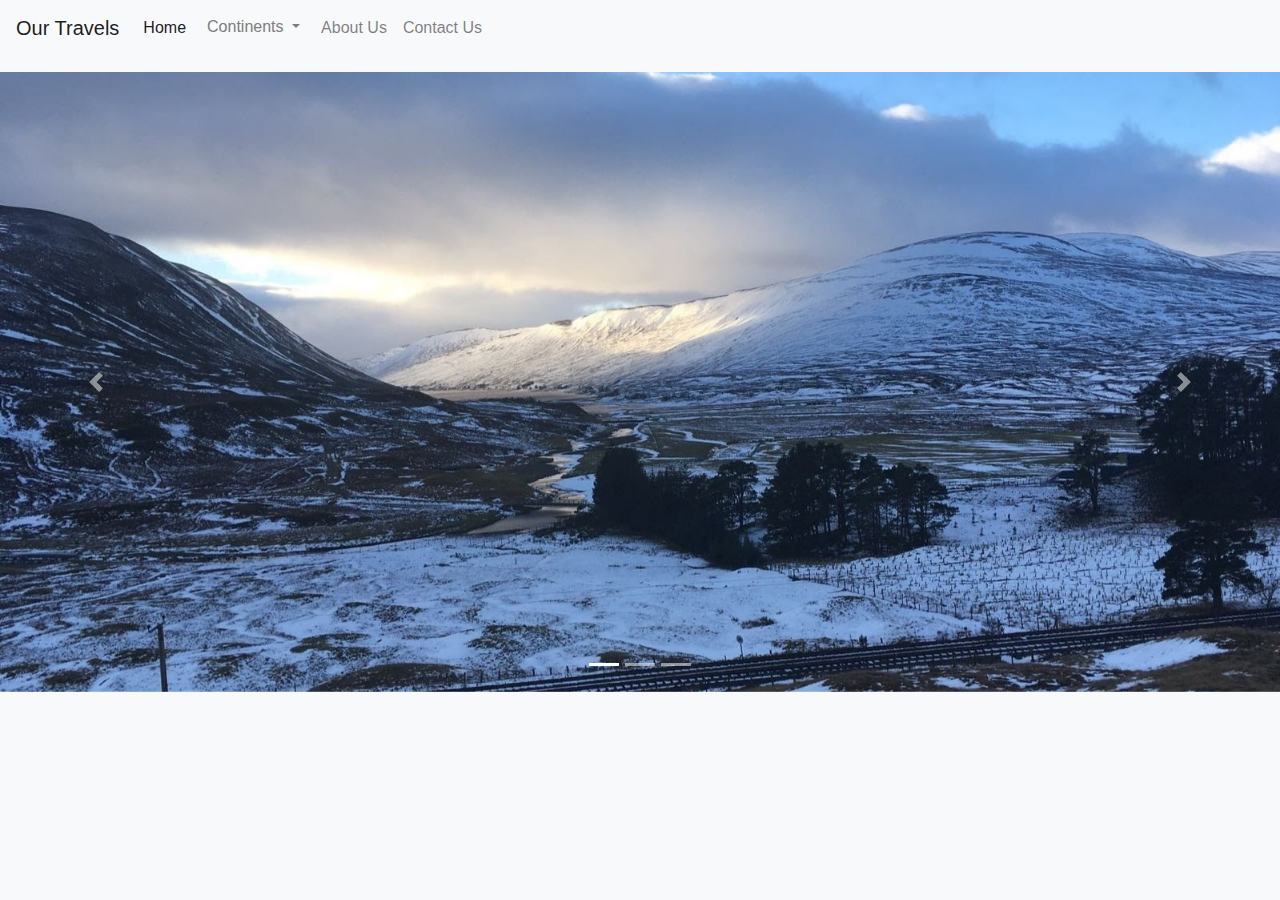
<file: index.html>
<!DOCTYPE html>
<html>

<br><br><br>

<head>
  <title>Our Travels</title>
  <link href="css/bootstrap.css" rel="stylesheet">
  <!-- DONT ADD CSS IN CSS BOOTSTRAP  first set of styling applied ^ as at top. ordder is important-->
  <link href="css/style.css" rel="stylesheet">
  <link href="js/bootstrap.js" rel="stylesheet">

  <link href="myjavascript.js">
  <!-- viewport makes it more mobile friendly -->

  <meta name="viewport" content="width=device-width, initial-scale=1.0">
</head>

<body>


  <nav class="navbar navbar-expand-lg navbar-light bg-light fixed-top">
    <a class="navbar-brand" href="#">Our Travels</a>
    <button class="navbar-toggler" type="button" data-toggle="collapse" data-target="#navbarSupportedContent" aria-controls="navbarSupportedContent" aria-expanded="false" aria-label="Toggle navigation">
    <span class="navbar-toggler-icon"></span>
  </button>

    <div class="collapse navbar-collapse" id="navbarSupportedContent">
      <ul class="navbar-nav mr-auto">
        <li class="nav-item active">
          <a class="nav-link" href="index.html">Home <span class="sr-only">(current)</span></a>
        </li>
        <div class="dropdown">
  <button class="btn btn-secondary dropdown-toggle" type="button" id="dropdownMenuButton" data-toggle="dropdown" aria-haspopup="true" aria-expanded="false">
    Continents
  </button>
  <div class="dropdown-menu" aria-labelledby="dropdownMenuButton">
    <a class="dropdown-item" href="morroco.html">Africa</a>
    <a class="dropdown-item" href="dubai.html">Asia</a>
    <!-- <div class="dropdown-divider"></div> -->
    <a class="dropdown-item" href="london.html">Europe</a>
    <a class="dropdown-item" href="nyc.html">North America</a>
    <a class="dropdown-item" href="#">South America</a>
    <a class="dropdown-item" href="#">Oceania</a>
    <a class="dropdown-item" href="#">Antarctica</a>
  </div>
</div>










            <!-- <li class="nav-item">
              <a class="nav-link" href="#">Continents</Continentsa>
            </li> -->
            <li class="nav-item">
              <a class="nav-link" href="about_us.html">About Us</a>
            </li>
            <li class="nav-item">
              <a class="nav-link" href="contact.html">Contact Us</a>
            </li>


          </div>
        </li>
      </ul>
      <form class="form-inline my-2 my-lg-0">
        <!-- <input class="form-control mr-sm-2" type="search" placeholder="Search" aria-label="Search"> -->
        <!-- <button class="btn btn-outline-success my-2 my-sm-0" type="submit">Search</button> -->
      </form>
    </div>
  </nav>
<!-- <div class="container"> -->
  <div id="carouselExampleControls" class="carousel slide" data-ride="carousel">
    <ol class="carousel-indicators">
        <li data-target="#carouselExampleIndicators" data-slide-to="0" class="active"></li>
        <li data-target="#carouselExampleIndicators" data-slide-to="1"></li>
        <li data-target="#carouselExampleIndicators" data-slide-to="2"></li>
      </ol>

    <div class="carousel-inner">
      <div class="carousel-item active">
        <img class="img-fluid" class="d-block w-100" src="images/landscapes (5).jpg" alt="First slide">
      </div>
      <div class="carousel-item">
        <img class="img-fluid" class="d-block w-100" src="images/landscapes (4).jpg" alt="Second slide">
      </div>
      <div class="carousel-item">
        <img class="d-block w-100" src="images/landscapes (3).jpg" alt="Third slide">
      </div>
      <!-- <div class="carousel-item">
        <img class="d-block w-100" src="images/landscape.jpg" alt="Third slide">
      </div> -->
      <div class="carousel-item">
        <img class="d-block w-100" src="images/landscapes (6).jpg" alt="Third slide">
      </div>
      <div class="carousel-item">
        <img class="d-block w-100" src="images/landscapes (7).jpg" alt="Third slide">
      </div>
      <!-- <div class="carousel-item">
        <img class="d-block w-100" src="images/landscapes (8).jpg" alt="Third slide">
      </div> -->
      <div class="carousel-item">
        <img class="d-block w-100" src="images/landscapes (9).jpg" alt="Third slide">
      </div>
      <div class="carousel-item">
        <img class="d-block w-100" src="images/landscapes1.jpg" alt="Third slide">
      </div>
      <div class="carousel-item">
        <img class="d-block w-100" src="images/landscapes (10).jpg" alt="Third slide">
      </div>
      <div class="carousel-item">
        <img class="d-block w-100" src="images2/land3.jpg" alt="Third slide">
      </div>

      <div class="carousel-item">
        <img class="d-block w-100" src="images2/land1.jpg" alt="Third slide">
      </div>
      <div class="carousel-item">
        <img class="d-block w-100" src="images2/land2.jpg" alt="Third slide">
      </div>

      <div class="carousel-item">
        <img class="d-block w-100" src="images2/pic (146).jpg" alt="Third slide">
      </div>

      <div class="carousel-item">
        <img class="d-block w-100" src="images2/pic (128).jpg" alt="Third slide">
      </div>

      <div class="carousel-item">
        <img class="d-block w-100" src="images2/pic (134).jpg" alt="Third slide">
      </div>

    </div>

      <a class="carousel-control-next" href="#carouselExampleControls" role="button" data-slide="next">
    <span class="carousel-control-next-icon" aria-hidden="true"></span>
    <span class="sr-only">Next</span>
  </a>
      <a class="carousel-control-prev" href="#carouselExampleControls" role="button" data-slide="prev">
    <span class="carousel-control-prev-icon" aria-hidden="true"></span>
    <span class="sr-only">Previous</span>
  </a>
</div>
  <!-- </div> -->
</div>
<script src="https://ajax.googleapis.com/ajax/libs/jquery/1.12.4/jquery.min.js"></script>
  <script src="js/bootstrap.min.js"></script>
</body>










</html>
</file>
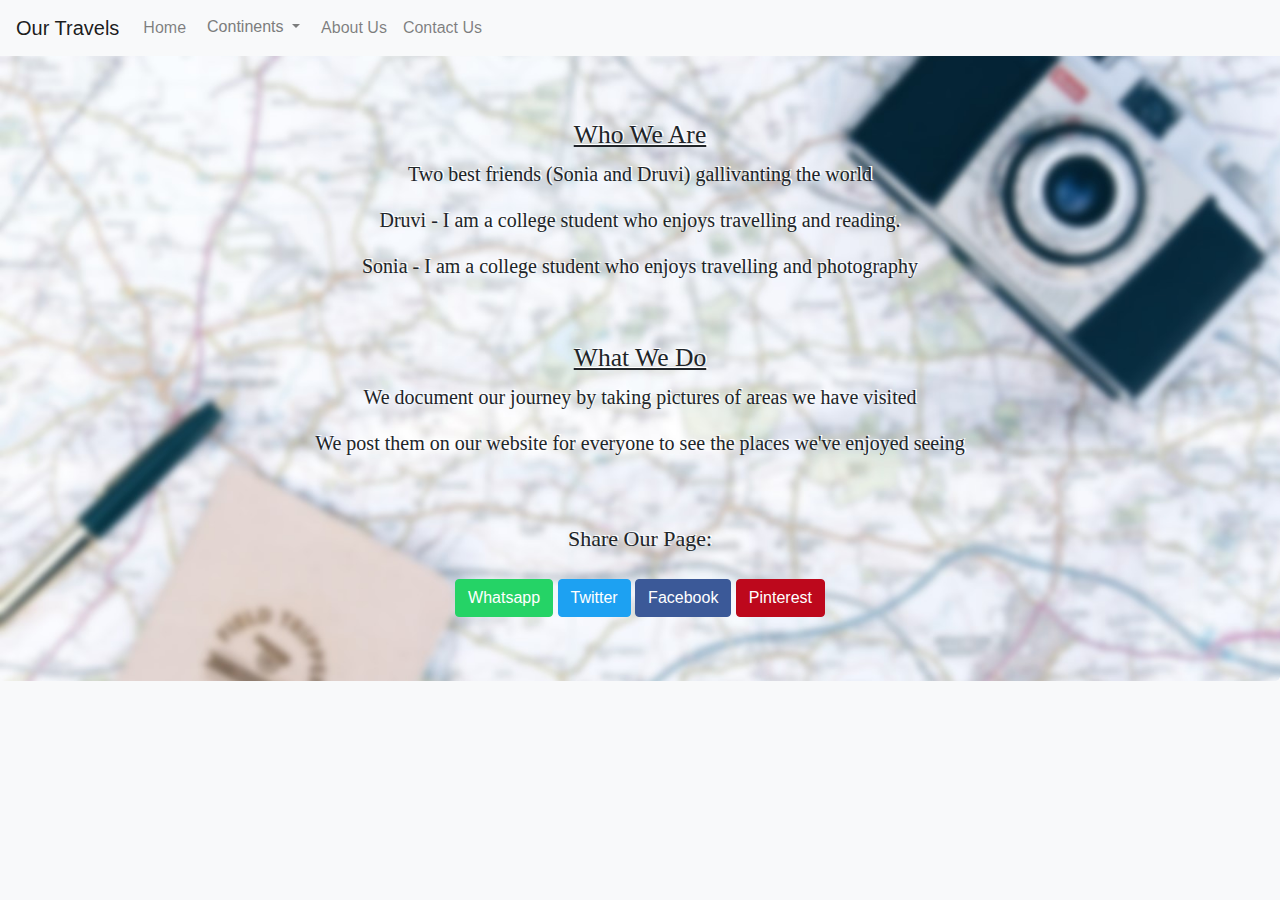
<file: about_us.html>
<!DOCTYPE html>
<html>

<head>
  <title> Our Travels - About Us</title>
  <link href='css/bootstrap.css' rel='stylesheet'>
  <link href='css/style_about.css' rel='stylesheet'>
  <link href="js/bootstrap.js" rel="stylesheet">
  <link href="myjavascript.js">
  <meta name="viewport" content="width=device=width, initial-scale=1.0">
</head>


<body>

  <nav class="navbar navbar-expand-lg navbar-light bg-light fixed-top">
    <a class="navbar-brand" href="#">Our Travels</a>
    <button class="navbar-toggler" type="button" data-toggle="collapse" data-target="#navbarSupportedContent" aria-controls="navbarSupportedContent" aria-expanded="false" aria-label="Toggle navigation">
    <span class="navbar-toggler-icon"></span>
  </button>

    <div class="collapse navbar-collapse" id="navbarSupportedContent">
      <ul class="navbar-nav mr-auto">



        <li class="nav-item active">
          <li class="nav-item">
            <a class="nav-link" href="index.html">Home <span class="sr-only">(current)</span></a>
          </li>
        </li>


        <div class="dropdown">
          <button class="btn btn-secondary dropdown-toggle" type="button" id="dropdownMenuButton" data-toggle="dropdown" aria-haspopup="true" aria-expanded="false">
    Continents
  </button>
          <div class="dropdown-menu" aria-labelledby="dropdownMenuButton">
            <a class="dropdown-item" href="morroco.html">Africa</a>
            <a class="dropdown-item" href="dubai.html">Asia</a>
            <!-- <div class="dropdown-divider"></div> -->
            <a class="dropdown-item" href="london.html">Europe</a>
            <a class="dropdown-item" href="nyc.html">North America</a>
            <a class="dropdown-item" href="#">South America</a>
            <a class="dropdown-item" href="#">Oceania</a>
            <a class="dropdown-item" href="#">Antarctica</a>
          </div>
        </div>

        <!-- <li class="nav-item">
              <a class="nav-link" href="#">Continents</Continentsa>
            </li> -->
        <li class="nav-item">
          <a class="nav-link" href="about_us.html">About Us</a>
        </li>
        <li class="nav-item">
          <a class="nav-link" href="contact.html">Contact Us</a>
        </li>



    </div>

    </ul>







    <form class="form-inline my-2 my-lg-0">
      <!-- <input class="form-control mr-sm-2" type="search" placeholder="Search" aria-label="Search"> -->
      <!-- <button class="btn btn-outline-success my-2 my-sm-0" type="submit">Search</button> -->
    </form>
    </div>
  </nav>

  <div class='jumbotron'>
    <div class="container">
      <div class="row">
        <div class="col-sm-8">
          <br></br>
          <div class="col-sm-4">
          </div>
        </div>
      </div>
    </div>

    <div id="about" class="text-center">
      <h2><small><u>Who We Are</u></small></h2>
      <p class="lead"> Two best friends (Sonia and Druvi) gallivanting the world</p>
      <p class="lead"> Druvi - I am a college student who enjoys travelling and reading.</p>
      <p class="lead"> Sonia - I am a college student who enjoys travelling and photography </p>

      <h2><br><small><u> What We Do </u></small></br></h2>
      <p class="lead"> We document our journey by taking pictures of areas we have visited</p>
      <p class="lead"> We post them on our website for everyone to see the places we've enjoyed seeing</p>
    </div>

    <div id='social-buttons' class="text-center">
      <br></br>
      <label> Share Our Page: </label>
      <p></p>
      <a href="https://web.whatsapp.com/" class='btn btn-whatsapp' target="_blank">Whatsapp</a>
      <a href="https://twitter.com" class='btn btn-twitter'>Twitter</a>
      <a href="http://www.facebook.com" class='btn btn-facebook' target="_blank">Facebook</a>
      <a href="https://www.pinterest.co.uk/" class='btn btn-pinterest' target="_blank">Pinterest</a>
    </div>

  </div>
  <script src="https://ajax.googleapis.com/ajax/libs/jquery/1.12.4/jquery.min.js"></script>
  <script src="js/bootstrap.min.js"></script>
</body>

</html>
</file>
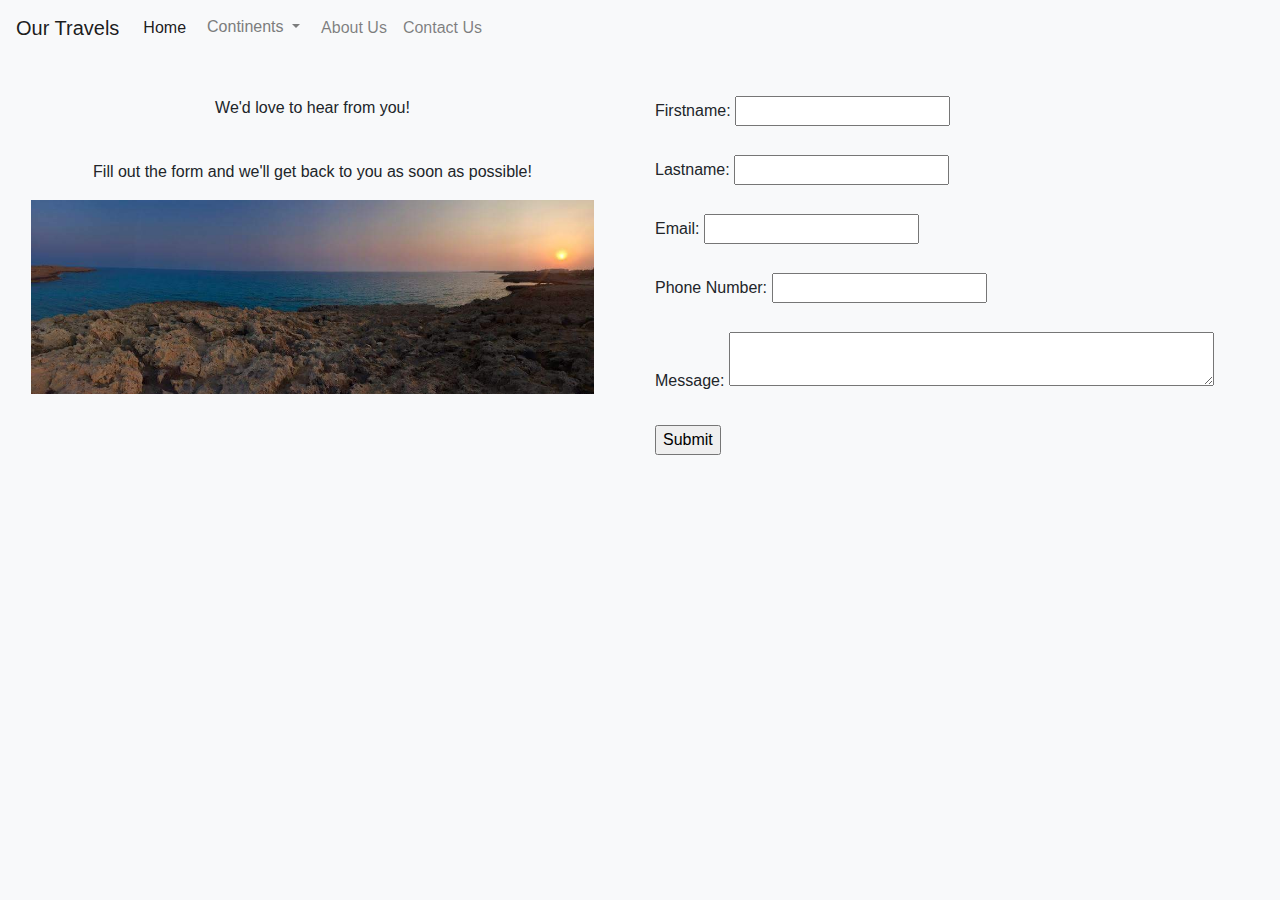
<file: contact.html>
<!DOCTYPE html>
<html>

<br><br><br>

<head>
  <title>Our Travels - Contact Us</title>
  <link href="css/bootstrap.css" rel="stylesheet">
  <!-- DONT ADD CSS IN CSS BOOTSTRAP  first set of styling applied ^ as at top. ordder is important-->
  <link href="css/styleC.css" rel="stylesheet">
  <link href="js/bootstrap.js" rel="stylesheet">

  <link href="myjavascript.js">
  <!-- viewport makes it more mobile friendly -->

  <meta name="viewport" content="width=device-width, initial-scale=1.0">
</head>

<body>

  <nav class="navbar navbar-expand-lg navbar-light bg-light fixed-top">
    <a class="navbar-brand" href="#">Our Travels</a>
    <button class="navbar-toggler" type="button" data-toggle="collapse" data-target="#navbarSupportedContent" aria-controls="navbarSupportedContent" aria-expanded="false" aria-label="Toggle navigation">
    <span class="navbar-toggler-icon"></span>
  </button>

    <div class="collapse navbar-collapse" id="navbarSupportedContent">
      <ul class="navbar-nav mr-auto">
        <li class="nav-item active">
          <a class="nav-link" href="index.html">Home <span class="sr-only">(current)</span></a>
        </li>
        <div class="dropdown">
          <button class="btn btn-secondary dropdown-toggle" type="button" id="dropdownMenuButton" data-toggle="dropdown" aria-haspopup="true" aria-expanded="false">
    Continents
  </button>
          <div class="dropdown-menu" aria-labelledby="dropdownMenuButton">
            <a class="dropdown-item" href="morroco.html">Africa</a>
            <a class="dropdown-item" href="dubai.html">Asia</a>
            <!-- <div class="dropdown-divider"></div> -->
            <a class="dropdown-item" href="london.html">Europe</a>
            <a class="dropdown-item" href="nyc.html">North America</a>
            <a class="dropdown-item" href="#">South America</a>
            <a class="dropdown-item" href="#">Oceania</a>
            <a class="dropdown-item" href="#">Antarctica</a>
          </div>
        </div>










        <!-- <li class="nav-item">
              <a class="nav-link" href="#">Continents</Continentsa>
            </li> -->
        <li class="nav-item">
          <a class="nav-link" href="about_us.html">About Us</a>
        </li>
        <li class="nav-item">
          <a class="nav-link" href="contact.html">Contact Us</a>
        </li>


    </div>
    </li>
    </ul>
    <form class="form-inline my-2 my-lg-0">
      <!-- <input class="form-control mr-sm-2" type="search" placeholder="Search" aria-label="Search"> -->
      <!-- <button class="btn btn-outline-success my-2 my-sm-0" type="submit">Search</button> -->
    </form>
    </div>
  </nav>

  <div class="row">
    <div class="col-sm-6">
      <div class="text-center">
        <br>
        <p>We'd love to hear from you!</p>
        <br>
        <p>Fill out the form and we'll get back to you as soon as possible!</p>
        <img class="img-fluid" class="center" src='images2/pic (155).jpg' style="width:90%;">

      </div>
    </div>

    <div class="col-sm-6">
      <form class="" action="functionality.php" method="post">

        <div>
          <br>
          <label padding-left:50px>Firstname:</label>
          <input type="text" name="first-name" value="">
        </div>

        <br>
        <div>
          <label>Lastname:</label>
          <input type="text" name="last-name" value="">
        </div>

        <br>
        <div>
          <label>Email:</label>
          <input type="email" name="email" value="">
        </div>


        <br>
        <div>
          <label>Phone Number:</label>
          <input type="text" name="number" value="">
        </div>

        <br>
        <div>
          <label>Message:</label>
          <textarea rows="2" cols="50">

  </textarea>

        </div>

        <br>

        <!-- <p><button type="button" onclick="alert('Form Submitted!')" >Submit</button></p> -->

        <input type="reset" onclick="alert('Form Submitted!')" value="Submit" />

    </div>
    </form>




  </div>


  <script src="https://ajax.googleapis.com/ajax/libs/jquery/1.12.4/jquery.min.js"></script>
  <script src="js/bootstrap.min.js"></script>

</body>










</html>
</file>
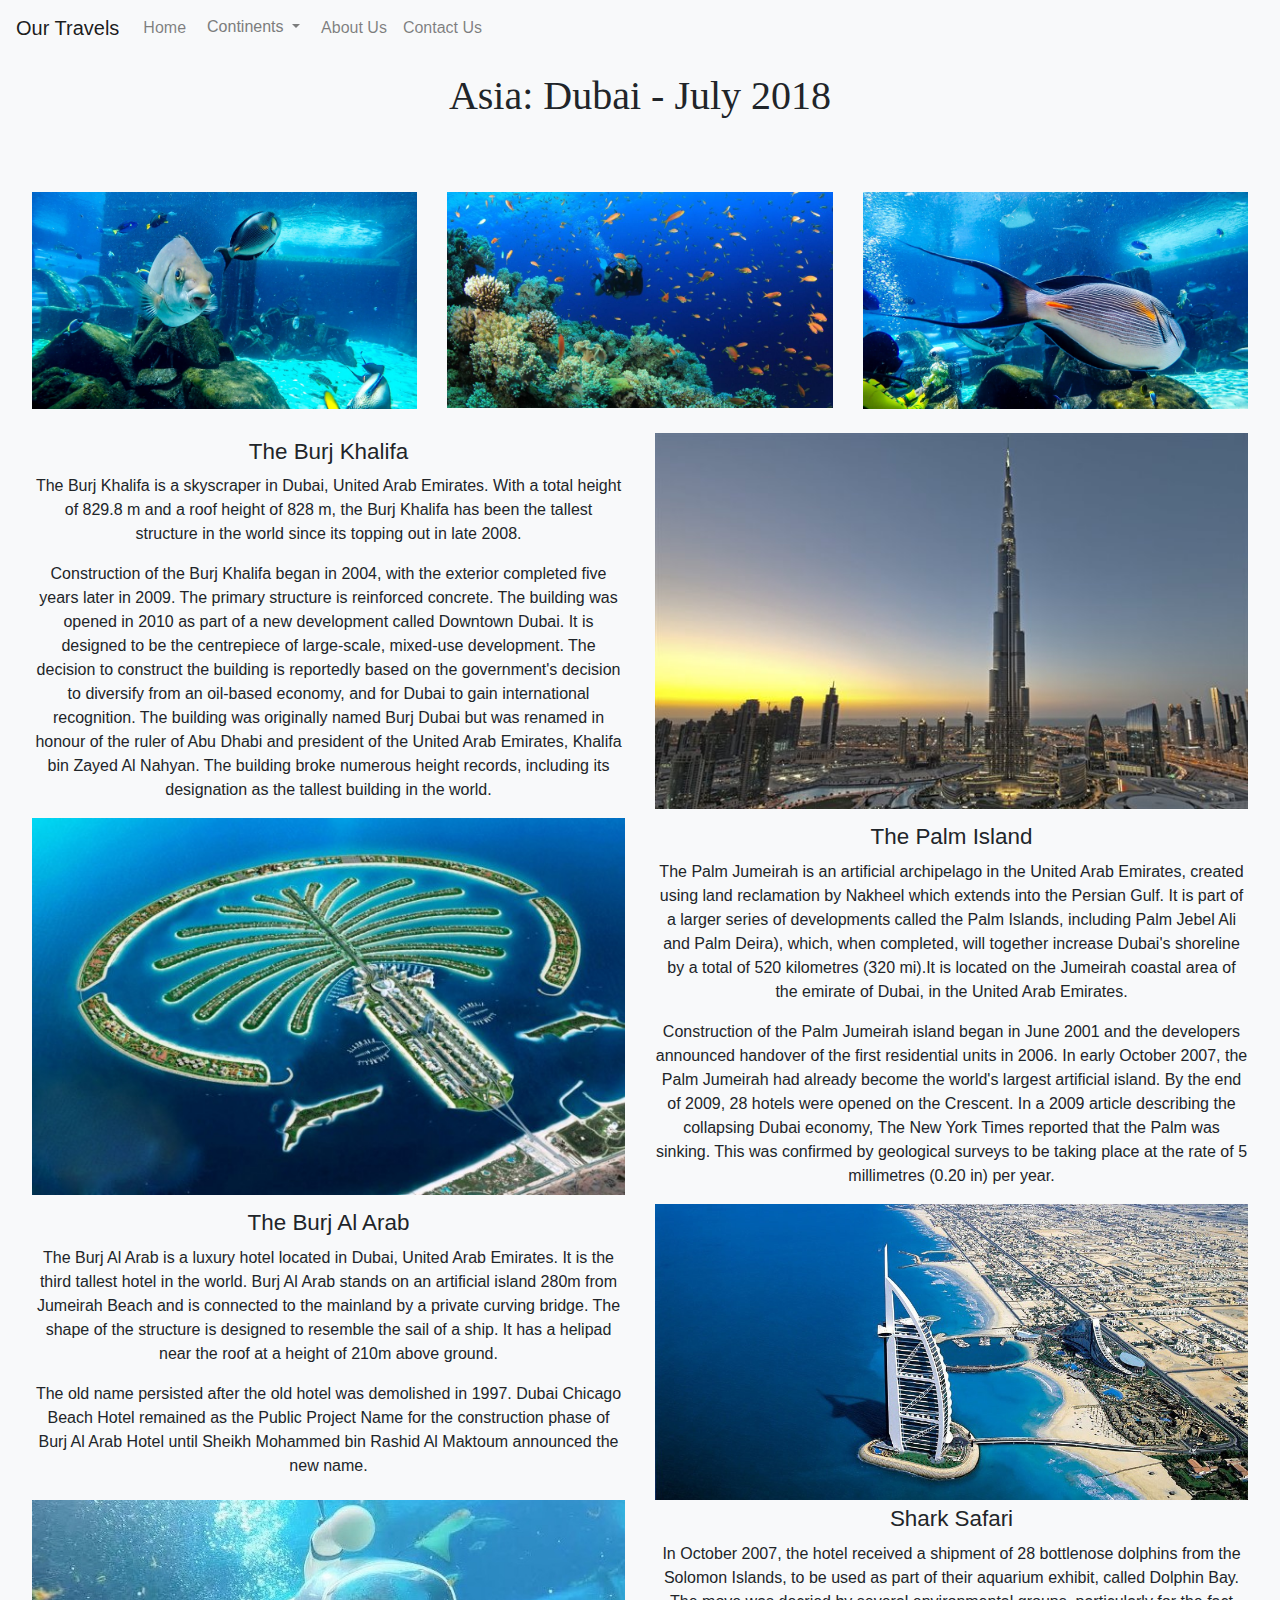
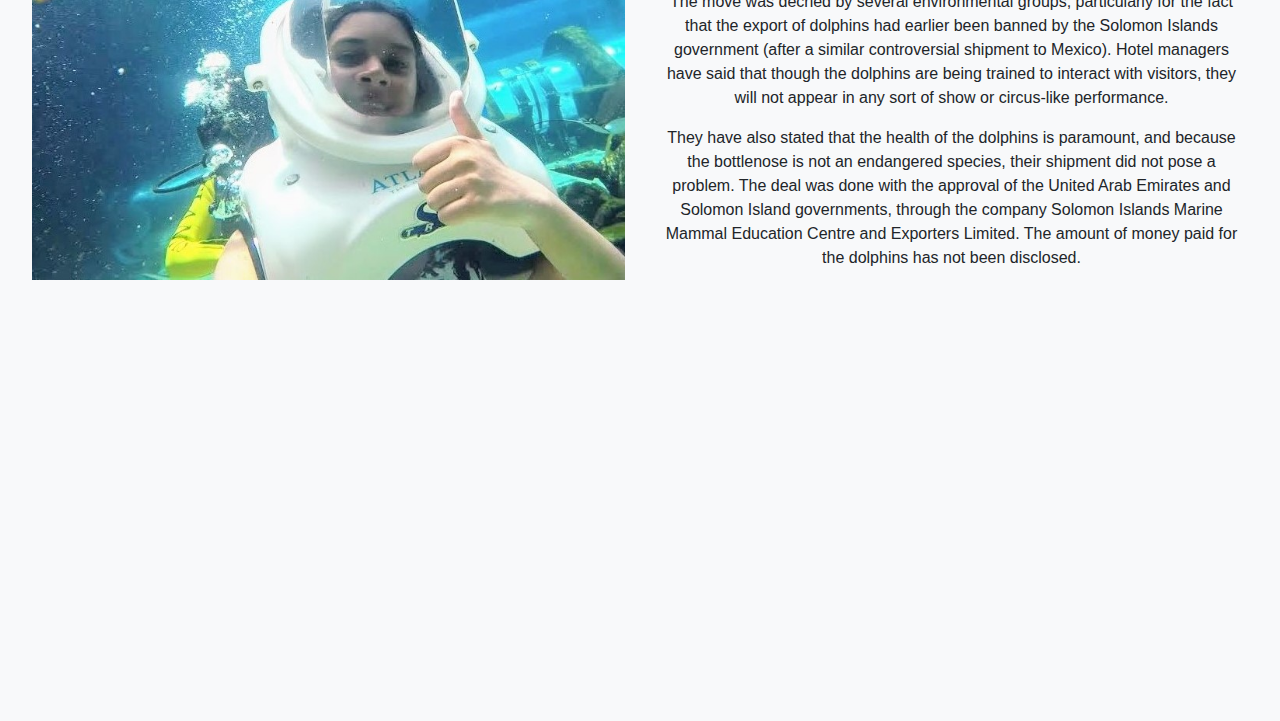
<file: dubai.html>
<!DOCTYPE html>
<html>

<br><br><br>

<head>
  <title>Our Travels - Asia</title>
  <link href="css/bootstrap.css" rel="stylesheet">
  <!-- DONT ADD CSS IN CSS BOOTSTRAP  first set of styling applied ^ as at top. ordder is important-->
  <link href="css/styleD.css" rel="stylesheet">
  <link href="js/bootstrap.js" rel="stylesheet">

  <link href="myjavascript.js">
  <!-- viewport makes it more mobile friendly -->

  <meta name="viewport" content="width=device-width, initial-scale=1.0">
</head>

<body>
  <nav class="navbar navbar-expand-lg navbar-light bg-light fixed-top">
    <a class="navbar-brand" href="#">Our Travels</a>
    <button class="navbar-toggler" type="button" data-toggle="collapse" data-target="#navbarSupportedContent" aria-controls="navbarSupportedContent" aria-expanded="false" aria-label="Toggle navigation">
    <span class="navbar-toggler-icon"></span>
  </button>

    <div class="collapse navbar-collapse" id="navbarSupportedContent">
      <ul class="navbar-nav mr-auto">



        <li class="nav-item active">
          <li class="nav-item">
            <a class="nav-link" href="index.html">Home <span class="sr-only">(current)</span></a>
          </li>
        </li>


        <div class="dropdown">
          <button class="btn btn-secondary dropdown-toggle" type="button" id="dropdownMenuButton" data-toggle="dropdown" aria-haspopup="true" aria-expanded="false">
    Continents
  </button>
          <div class="dropdown-menu" aria-labelledby="dropdownMenuButton">
            <a class="dropdown-item" href="morroco.html">Africa</a>
            <a class="dropdown-item" href="dubai.html">Asia</a>
            <!-- <div class="dropdown-divider"></div> -->
            <a class="dropdown-item" href="london.html">Europe</a>
            <a class="dropdown-item" href="nyc.html">North America</a>
            <a class="dropdown-item" href="#">South America</a>
            <a class="dropdown-item" href="#">Oceania</a>
            <a class="dropdown-item" href="#">Antarctica</a>
          </div>
        </div>

        <!-- <li class="nav-item">
              <a class="nav-link" href="#">Continents</Continentsa>
            </li> -->
        <li class="nav-item">
          <a class="nav-link" href="about_us.html">About Us</a>
        </li>
        <li class="nav-item">
          <a class="nav-link" href="contact.html">Contact Us</a>
        </li>



    </div>

    </ul>
    <!-- <form class="form-inline my-2 my-lg-0">
       <input class="form-control mr-sm-2" type="search" placeholder="Search" aria-label="Search"> -->
    <!-- <button class="btn btn-outline-success my-2 my-sm-0" type="submit">Search</button> -->
    <!-- </form> -->
    </div>

  </nav>


  <!-- <div class="container"> -->
  <div id="title" class="text-center">

    <h1>Asia: Dubai - July 2018</h1>
  </div>
  <div class='jumbotron'>
    <div class="row">
      <div class="col-sm-4">
        <img class="img-fluid" src='images2/dubai (5).jpg'>
      </div>
      <div class="col-sm-4">
        <img class="img-fluid" src='images2/sea.jpg'>
      </div>
      <div class="col-sm-4">
        <img class="img-fluid" src='images2/dubai (6).jpg'>
      </div>

      <!-- <div class="col-sm-3"> -->
      <!-- <img class="img-fluid" src='images2/dubai.jpg'> -->
      <!-- </div> -->
    </div>
    <br>
    <div class="row">
      <div class="col-sm-6">

        <div id="buzz" class="text-center">
          <h3><small>The Burj Khalifa</small></h3>

          <p>The Burj Khalifa is a skyscraper in Dubai, United Arab Emirates. With a total height of 829.8 m and a roof height of 828 m, the Burj Khalifa has been the tallest structure in the world since its topping out in late 2008.
          </p>
          <p>Construction of the Burj Khalifa began in 2004, with the exterior completed five years later in 2009. The primary structure is reinforced concrete. The building was opened in 2010 as part of a new development called Downtown Dubai. It is designed
            to be the centrepiece of large-scale, mixed-use development. The decision to construct the building is reportedly based on the government's decision to diversify from an oil-based economy, and for Dubai to gain international recognition. The
            building was originally named Burj Dubai but was renamed in honour of the ruler of Abu Dhabi and president of the United Arab Emirates, Khalifa bin Zayed Al Nahyan. The building broke numerous height records, including its designation as the
            tallest building in the world.</p>

        </div>
      </div>
      <div class="col-sm-6">
        <img class="img-fluid" src='images2/dub.jpg'>
      </div>
      <!-- <div class="col-sm-3"> -->
      <!-- <img class="img-fluid" src='images2/dubai.jpg'> -->
      <!-- </div> -->
    </div>

    <div class="row">
      <div class="col-sm-6">
        <img class="img-fluid" src='images2/dub2.jpg'>
      </div>
      <div class="col-sm-6">

        <div id="buzz" class="text-center">
          <h3><small>The Palm Island</small></h3>

          <p>The Palm Jumeirah is an artificial archipelago in the United Arab Emirates, created using land reclamation by Nakheel which extends into the Persian Gulf. It is part of a larger series of developments called the Palm Islands, including Palm
            Jebel Ali and Palm Deira), which, when completed, will together increase Dubai's shoreline by a total of 520 kilometres (320 mi).It is located on the Jumeirah coastal area of the emirate of Dubai, in the United Arab Emirates.</p>
          <p>Construction of the Palm Jumeirah island began in June 2001 and the developers announced handover of the first residential units in 2006. In early October 2007, the Palm Jumeirah had already become the world's largest artificial island. By the
            end of 2009, 28 hotels were opened on the Crescent. In a 2009 article describing the collapsing Dubai economy, The New York Times reported that the Palm was sinking. This was confirmed by geological surveys to be taking place at the rate of
            5 millimetres (0.20 in) per year. </p>

        </div>
      </div>

      <!-- <div class="col-sm-3"> -->
      <!-- <img class="img-fluid" src='images2/dubai.jpg'> -->
      <!-- </div> -->
    </div>

    <div class="row">
      <div class="col-sm-6">

        <div id="buzz" class="text-center">
          <h3><small>The Burj Al Arab</small></h3>

          <p>The Burj Al Arab is a luxury hotel located in Dubai, United Arab Emirates. It is the third tallest hotel in the world. Burj Al Arab stands on an artificial island 280m from Jumeirah Beach and is connected to the mainland by a private curving
            bridge. The shape of the structure is designed to resemble the sail of a ship. It has a helipad near the roof at a height of 210m above ground.</p>
          <p>The old name persisted after the old hotel was demolished in 1997. Dubai Chicago Beach Hotel remained as the Public Project Name for the construction phase of Burj Al Arab Hotel until Sheikh Mohammed bin Rashid Al Maktoum announced the new name.</p>

        </div>
      </div>
      <div class="col-sm-6">
        <img class="img-fluid" src='images2/dubdub.jpg'>
      </div>
      <!-- <div class="col-sm-3"> -->
      <!-- <img class="img-fluid" src='images2/dubai.jpg'> -->
      <!-- </div> -->
    </div>



    <div class="row">
      <div class="col-sm-6">
        <img class="img-fluid" src='images2/dubai (2).jpg'>
      </div>
      <div class="col-sm-6">

        <div id="buzz" class="text-center">
          <h3><small>Shark Safari</small></h3>

          <p>In October 2007, the hotel received a shipment of 28 bottlenose dolphins from the Solomon Islands, to be used as part of their aquarium exhibit, called Dolphin Bay. The move was decried by several environmental groups, particularly for the fact
            that the export of dolphins had earlier been banned by the Solomon Islands government (after a similar controversial shipment to Mexico). Hotel managers have said that though the dolphins are being trained to interact with visitors, they will
            not appear in any sort of show or circus-like performance.</p>
          <p>They have also stated that the health of the dolphins is paramount, and because the bottlenose is not an endangered species, their shipment did not pose a problem. The deal was done with the approval of the United Arab Emirates and Solomon Island
            governments, through the company Solomon Islands Marine Mammal Education Centre and Exporters Limited. The amount of money paid for the dolphins has not been disclosed.</p>

        </div>
      </div>

      <iframe class="center" width="560" height="315" src="https://www.youtube.com/embed/alUXd4uAQ_k" frameborder="0" allow="autoplay; encrypted-media" allowfullscreen></iframe>
      <!-- <div class="col-sm-3"> -->
      <!-- <img class="img-fluid" src='images2/dubai.jpg'> -->
      <!-- </div> -->
    </div>
    <br>



    <!-- </div> -->
    <script src="https://ajax.googleapis.com/ajax/libs/jquery/1.12.4/jquery.min.js"></script>
    <script src="js/bootstrap.min.js"></script>


</body>

</html>
</file>
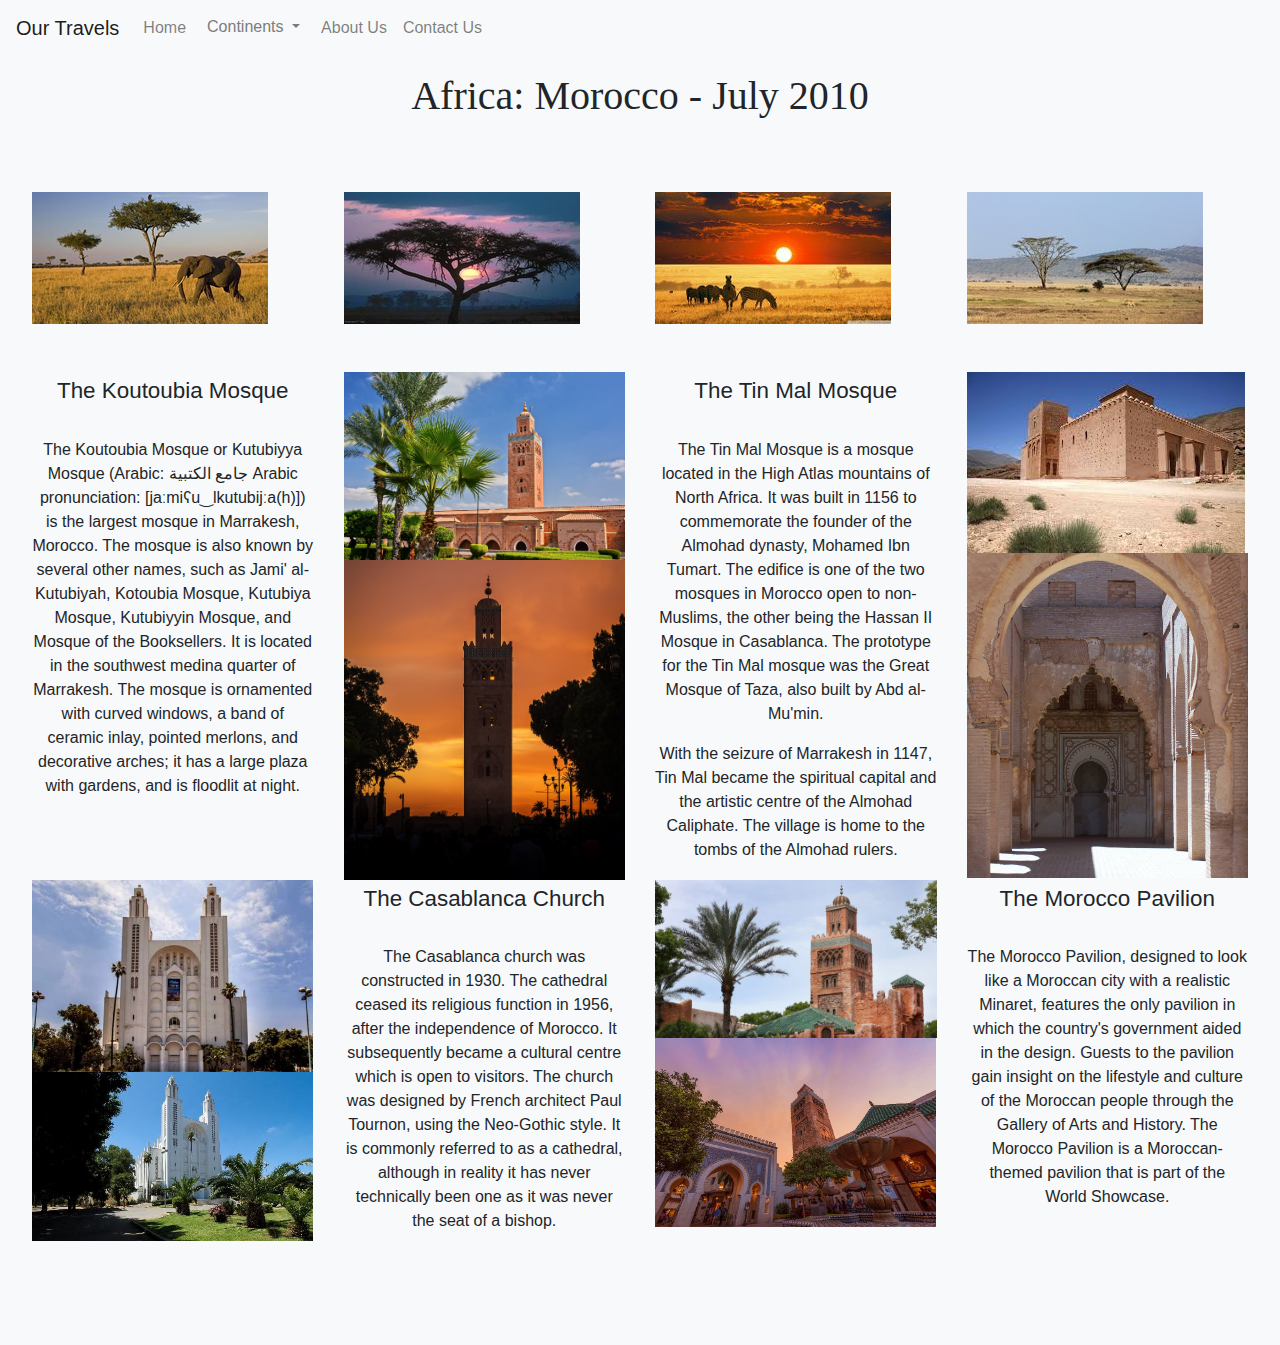
<file: morroco.html>
<!DOCTYPE html>
<html>

<br><br><br>

<head>
  <title>Our Travels - Africa</title>
  <link href="css/bootstrap.css" rel="stylesheet">
  <!-- DONT ADD CSS IN CSS BOOTSTRAP  first set of styling applied ^ as at top. ordder is important-->
  <link href="css/style.css" rel="stylesheet">
  <link href="js/bootstrap.js" rel="stylesheet">

  <link href="myjavascript.js">
  <!-- viewport makes it more mobile friendly -->

  <meta name="viewport" content="width=device-width, initial-scale=1.0">
</head>

<body>
  <nav class="navbar navbar-expand-lg navbar-light bg-light fixed-top">
    <a class="navbar-brand" href="#">Our Travels</a>
    <button class="navbar-toggler" type="button" data-toggle="collapse" data-target="#navbarSupportedContent" aria-controls="navbarSupportedContent" aria-expanded="false" aria-label="Toggle navigation">
    <span class="navbar-toggler-icon"></span>
  </button>

    <div class="collapse navbar-collapse" id="navbarSupportedContent">
      <ul class="navbar-nav mr-auto">



        <li class="nav-item active">
          <li class="nav-item">
            <a class="nav-link" href="index.html">Home <span class="sr-only">(current)</span></a>
          </li>
        </li>


        <div class="dropdown">
          <button class="btn btn-secondary dropdown-toggle" type="button" id="dropdownMenuButton" data-toggle="dropdown" aria-haspopup="true" aria-expanded="false">
    Continents
  </button>
          <div class="dropdown-menu" aria-labelledby="dropdownMenuButton">
            <a class="dropdown-item" href="morroco.html">Africa</a>
            <a class="dropdown-item" href="dubai.html">Asia</a>
            <!-- <div class="dropdown-divider"></div> -->
            <a class="dropdown-item" href="london.html">Europe</a>
            <a class="dropdown-item" href="nyc.html">North America</a>
            <a class="dropdown-item" href="#">South America</a>
            <a class="dropdown-item" href="#">Oceania</a>
            <a class="dropdown-item" href="#">Antarctica</a>
          </div>
        </div>

        <!-- <li class="nav-item">
              <a class="nav-link" href="#">Continents</Continentsa>
            </li> -->
        <li class="nav-item">
          <a class="nav-link" href="about_us.html">About Us</a>
        </li>
        <li class="nav-item">
          <a class="nav-link" href="contact.html">Contact Us</a>
        </li>



    </div>

    </ul>
    <form class="form-inline my-2 my-lg-0">
      <!-- <input class="form-control mr-sm-2" type="search" placeholder="Search" aria-label="Search"> -->
      <!-- <button class="btn btn-outline-success my-2 my-sm-0" type="submit">Search</button> -->
    </form>
    </div>

  </nav>


  <!-- <div class="container"> -->
  <div id="title" class="text-center">
    <h1>Africa: Morocco - July 2010</h1>
  </div>
  <div class='jumbotron'>
    <div class="row">
      <div class="col-sm-3">
        <img class="img-fluid" src='images2/mor2.jpg'>

      </div>
      <div class="col-sm-3">
        <img class="img-fluid" src='images2/mor.jpg'>

      </div>
      <div class="col-sm-3">
        <img class="img-fluid" src='images2/mor3.jpg'>

      </div>
      <div class="col-sm-3">
        <img class="img-fluid" src='images2/mor4.jpg'>

      </div>


    </div>
    <br><br>
    <div class="row">
      <div class="col-sm-3">

        <div id="buzz" class="text-center">
          <h3><small>The Koutoubia Mosque</small></h3>
          <br>
          <p>The Koutoubia Mosque or Kutubiyya Mosque (Arabic: جامع الكتبية‎ Arabic pronunciation: [jaːmiʕu‿lkutubijːa(h)]) is the largest mosque in Marrakesh, Morocco. The mosque is also known by several other names, such as Jami' al-Kutubiyah, Kotoubia
            Mosque, Kutubiya Mosque, Kutubiyyin Mosque, and Mosque of the Booksellers. It is located in the southwest medina quarter of Marrakesh. The mosque is ornamented with curved windows, a band of ceramic inlay, pointed merlons, and decorative arches;
            it has a large plaza with gardens, and is floodlit at night. </p>


        </div>
      </div>

      <div class="col-sm-3">
        <img class="img-fluid" src='images2/moro.jpg'>
        <img class="img-fluid" src='images2/moro2.jpg'>
      </div>

      <div class="col-sm-3">

        <div id="buzz" class="text-center">
          <h3><small>The Tin Mal Mosque</small></h3>
          <br>
          <p>The Tin Mal Mosque is a mosque located in the High Atlas mountains of North Africa. It was built in 1156 to commemorate the founder of the Almohad dynasty, Mohamed Ibn Tumart. The edifice is one of the two mosques in Morocco open to non-Muslims,
            the other being the Hassan II Mosque in Casablanca. The prototype for the Tin Mal mosque was the Great Mosque of Taza, also built by Abd al-Mu'min. </p>

          </p>With the seizure of Marrakesh in 1147, Tin Mal became the spiritual capital and the artistic centre of the Almohad Caliphate. The village is home to the tombs of the Almohad rulers.
          </p>

        </div>

      </div>
      <div class="col-sm-3">
        <img class="img-fluid" src='images2/tin.jpg'>
        <img class="img-fluid" src='images2/tin2.jpg'>
      </div>

    </div>

    <div class="row">


      <div class="col-sm-3">
        <img class="img-fluid" src='images2/casa.jpg'>
        <img class="img-fluid" src='images2/casa2.jpg'>
      </div>

      <div class="col-sm-3">

        <div id="buzz" class="text-center">
          <h3><small>The Casablanca Church</small></h3>
          <br>
          <p>The Casablanca church was constructed in 1930. The cathedral ceased its religious function in 1956, after the independence of Morocco. It subsequently became a cultural centre which is open to visitors. The church was designed by French architect
            Paul Tournon, using the Neo-Gothic style. It is commonly referred to as a cathedral, although in reality it has never technically been one as it was never the seat of a bishop.
          </p>

        </div>
      </div>



      <div class="col-sm-3">
        <img class="img-fluid" src='images2/pav.jpg'>
        <img class="img-fluid" src='images2/pav2.jpg'>
      </div>

      <div class="col-sm-3">
        <div id="buzz" class="text-center">
          <h3><small>The Morocco Pavilion</small></h3>
          <br>

          <p>The Morocco Pavilion, designed to look like a Moroccan city with a realistic Minaret, features the only pavilion in which the country's government aided in the design. Guests to the pavilion gain insight on the lifestyle and culture of the Moroccan
            people through the Gallery of Arts and History. The Morocco Pavilion is a Moroccan-themed pavilion that is part of the World Showcase.</p>
        </div>
      </div>

    </div>




    <!-- </div> -->
    <script src="https://ajax.googleapis.com/ajax/libs/jquery/1.12.4/jquery.min.js"></script>
    <script src="js/bootstrap.min.js"></script>


</body>

</html>
</file>
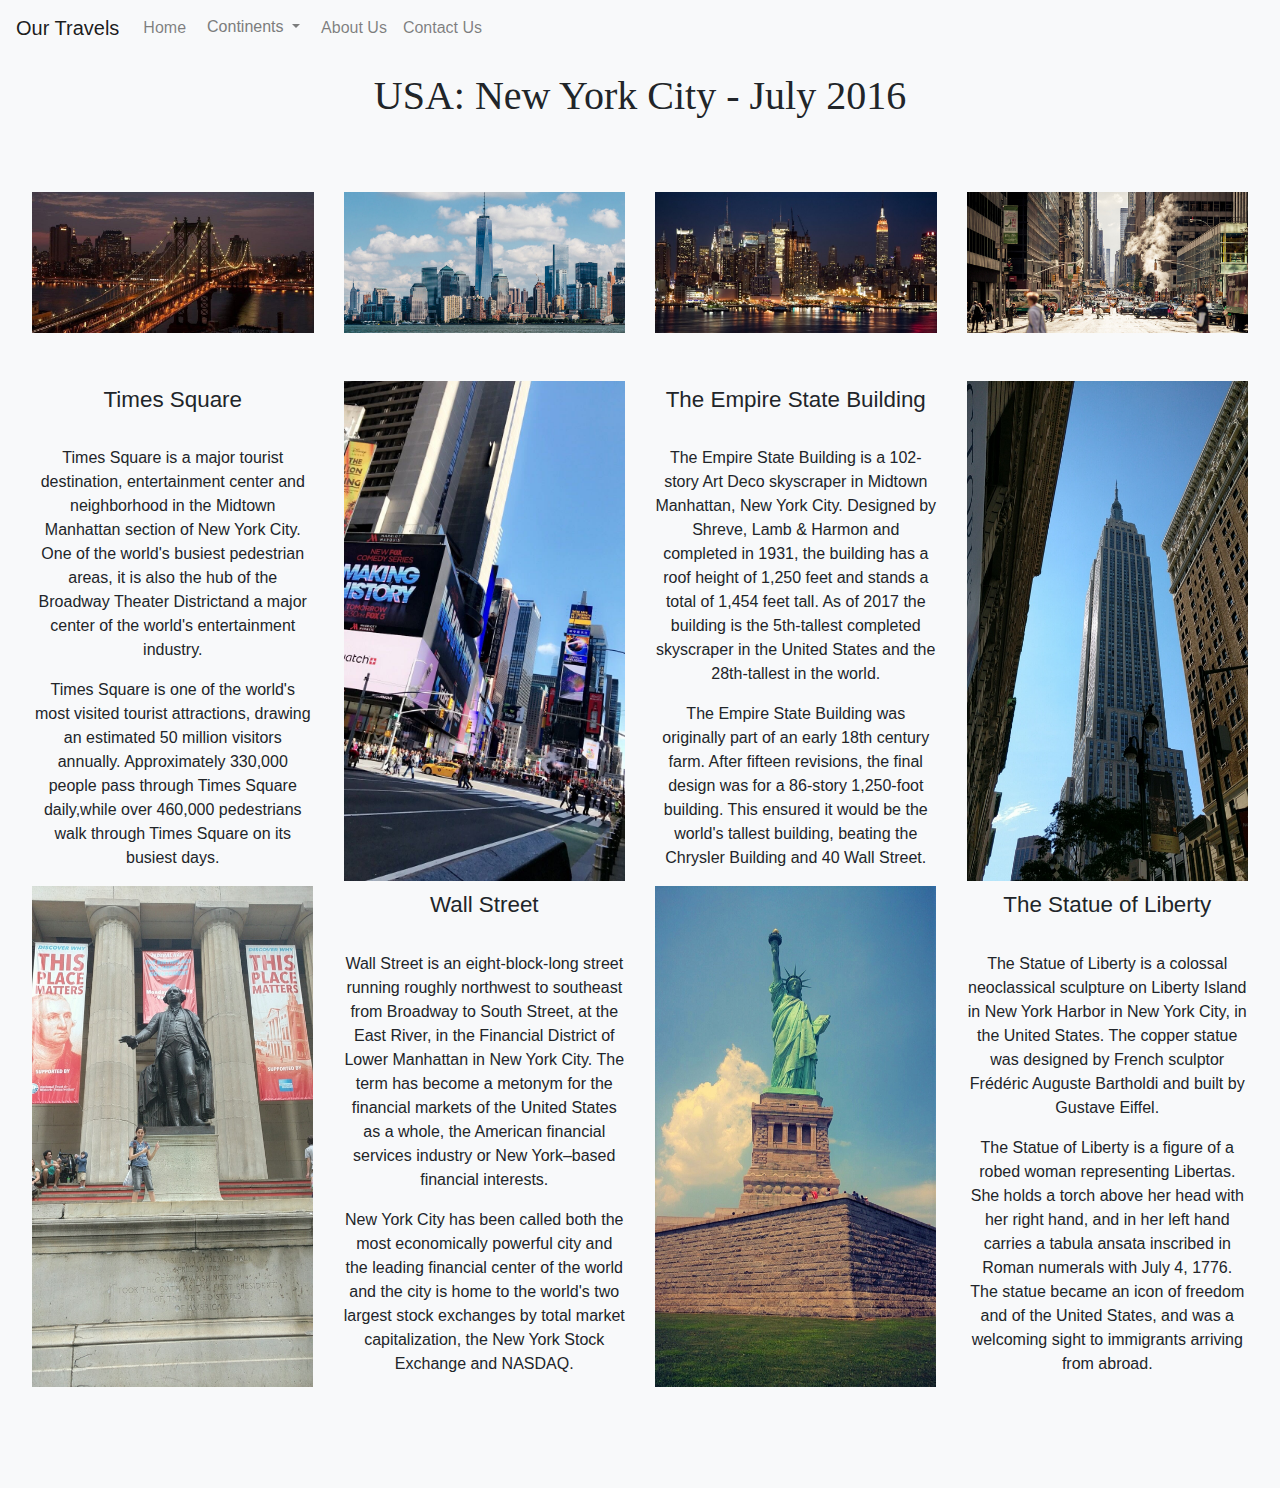
<file: nyc.html>
<!DOCTYPE html>
<html>

<br><br><br>

<head>
  <title>Our Travels- North America</title>
  <link href="css/bootstrap.css" rel="stylesheet">
  <!-- DONT ADD CSS IN CSS BOOTSTRAP  first set of styling applied ^ as at top. ordder is important-->
  <link href="css/style.css" rel="stylesheet">
  <link href="js/bootstrap.js" rel="stylesheet">

  <link href="myjavascript.js">
  <!-- viewport makes it more mobile friendly -->

  <meta name="viewport" content="width=device-width, initial-scale=1.0">
</head>

<body>
  <nav class="navbar navbar-expand-lg navbar-light bg-light fixed-top">
    <a class="navbar-brand" href="#">Our Travels</a>
    <button class="navbar-toggler" type="button" data-toggle="collapse" data-target="#navbarSupportedContent" aria-controls="navbarSupportedContent" aria-expanded="false" aria-label="Toggle navigation">
    <span class="navbar-toggler-icon"></span>
  </button>

    <div class="collapse navbar-collapse" id="navbarSupportedContent">
      <ul class="navbar-nav mr-auto">



        <li class="nav-item active">
          <li class="nav-item">
            <a class="nav-link" href="index.html">Home <span class="sr-only">(current)</span></a>
          </li>
        </li>


        <div class="dropdown">
          <button class="btn btn-secondary dropdown-toggle" type="button" id="dropdownMenuButton" data-toggle="dropdown" aria-haspopup="true" aria-expanded="false">
    Continents
  </button>
          <div class="dropdown-menu" aria-labelledby="dropdownMenuButton">
            <a class="dropdown-item" href="morroco.html">Africa</a>
            <a class="dropdown-item" href="dubai.html">Asia</a>
            <!-- <div class="dropdown-divider"></div> -->
            <a class="dropdown-item" href="london.html">Europe</a>
            <a class="dropdown-item" href="nyc.html">North America</a>
            <a class="dropdown-item" href="#">South America</a>
            <a class="dropdown-item" href="#">Oceania</a>
            <a class="dropdown-item" href="#">Antarctica</a>
          </div>
        </div>

        <!-- <li class="nav-item">
              <a class="nav-link" href="#">Continents</Continentsa>
            </li> -->
        <li class="nav-item">
          <a class="nav-link" href="about_us">About Us</a>
        </li>
        <li class="nav-item">
          <a class="nav-link" href="contact.html">Contact Us</a>
        </li>



    </div>

    </ul>
    <form class="form-inline my-2 my-lg-0">
      <!-- <input class="form-control mr-sm-2" type="search" placeholder="Search" aria-label="Search"> -->
      <!-- <button class="btn btn-outline-success my-2 my-sm-0" type="submit">Search</button> -->
    </form>
    </div>

  </nav>


  <!-- <div class="container"> -->
  <div id="title" class="text-center">
    <h1>USA: New York City - July 2016</h1>
  </div>
  <div class='jumbotron'>
    <div class="row">
      <div class="col-sm-3">
        <img class="img-fluid" src='images2/nycint3.jpg'>

      </div>
      <div class="col-sm-3">
        <img class="img-fluid" src='images2/nycint2.jpg'>

      </div>
      <div class="col-sm-3">
        <img class="img-fluid" src='images2/nycint.jpg'>

      </div>
      <div class="col-sm-3">
        <img class="img-fluid" src='images2/nycint4.jpg'>

      </div>


    </div>
    <br><br>
    <div class="row">
      <div class="col-sm-3">

        <div id="buzz" class="text-center">
          <h3><small>Times Square</small></h3>
          <br>
          <p>Times Square is a major tourist destination, entertainment center and neighborhood in the Midtown Manhattan section of New York City. One of the world's busiest pedestrian areas, it is also the hub of the Broadway Theater Districtand a major
            center of the world's entertainment industry. </p>
          <p>Times Square is one of the world's most visited tourist attractions, drawing an estimated 50 million visitors annually. Approximately 330,000 people pass through Times Square daily,while over 460,000 pedestrians walk through Times Square on
            its busiest days.</p>

        </div>
      </div>

      <div class="col-sm-3">
        <img class="img-fluid" src='images2/nyc (4).jpg'>
      </div>

      <div class="col-sm-3">

        <div id="buzz" class="text-center">
          <h3><small>The Empire State Building</small></h3>
          <br>
          <p>The Empire State Building is a 102-story Art Deco skyscraper in Midtown Manhattan, New York City. Designed by Shreve, Lamb & Harmon and completed in 1931, the building has a roof height of 1,250 feet and stands a total of 1,454 feet tall. As
            of 2017 the building is the 5th-tallest completed skyscraper in the United States and the 28th-tallest in the world. </p>

          </p>The Empire State Building was originally part of an early 18th century farm. After fifteen revisions, the final design was for a 86-story 1,250-foot building. This ensured it would be the world's tallest building, beating the Chrysler Building
          and 40 Wall Street.
          </p>

        </div>

      </div>
      <div class="col-sm-3">
        <img class="img-fluid" src='images2/nyca (1).jpg'>
      </div>

    </div>

    <div class="row">


      <div class="col-sm-3">
        <img class="img-fluid" src='images2/nyc (2).jpg'>
      </div>

      <div class="col-sm-3">

        <div id="buzz" class="text-center">
          <h3><small>Wall Street</small></h3>
          <br>
          <p>Wall Street is an eight-block-long street running roughly northwest to southeast from Broadway to South Street, at the East River, in the Financial District of Lower Manhattan in New York City. The term has become a metonym for the financial
            markets of the United States as a whole, the American financial services industry or New York–based financial interests.</p>
          <p>New York City has been called both the most economically powerful city and the leading financial center of the world and the city is home to the world's two largest stock exchanges by total market capitalization, the New York Stock Exchange
            and NASDAQ.</p>
        </div>
      </div>



      <div class="col-sm-3">
        <img class="img-fluid" src='images2/nyc (1).jpg'>
      </div>

      <div class="col-sm-3">
        <div id="buzz" class="text-center">
          <h3><small>The Statue of Liberty</small></h3>
          <br>
          <p>The Statue of Liberty is a colossal neoclassical sculpture on Liberty Island in New York Harbor in New York City, in the United States. The copper statue was designed by French sculptor Frédéric Auguste Bartholdi and built by Gustave Eiffel.
            </p>
          <p>The Statue of Liberty is a figure of a robed woman representing Libertas. She holds a torch above her head with her right hand, and in her left hand carries a tabula ansata inscribed in Roman numerals with July 4, 1776. The statue became an
            icon of freedom and of the United States, and was a welcoming sight to immigrants arriving from abroad.</p>
        </div>
      </div>

    </div>




    <!-- </div> -->
    <script src="https://ajax.googleapis.com/ajax/libs/jquery/1.12.4/jquery.min.js"></script>
    <script src="js/bootstrap.min.js"></script>


</body>

</html>
</file>
<file: css/style.css>
{
  margin: 0;
  padding: 0;
}

body {
  background: #f8f9fa;
  background-color: #f8f9fa;
}

h1 {
  font-family: verdana;
}

.btn {
  background: #f8f9fa;
  border-color: #f8f9fa;
  color: #7c7d7d;
}

.jumbotron {
  background: #f8f9fa;
}

body{
  background:#f8f9fa;
  background-color:#f8f9fa;

}
h1{
	font-family: Verdana;
}

/* body.fade-out { */
    /* opacity: 0; */
    /* transition: none; */
/* } */
/* body { */
    /* opacity: 1; */
    /* transition: 1s opacity; */
/* } */

/* #box { */
    /* font-family: 'Playfair Display'; */
    /* position: absolute; */
    /* top: 50%; */
    /* left: 50%; */
    /* transform: translateX(-50%) translateY(-50%); */
/* } */
/* #restOfPage{ */
    /* display: none; */
/* } */
/* } */
/* #fade { */
    /* height:100vh; */
    /* background-color: black; */
/* } */

.btn{
  background: #f8f9fa;
  border-color: #f8f9fa;
  color: #7c7d7d;
}

.jumbotron{
	background: #f8f9fa;
}

body{
  background:#f8f9fa;
  background-color:#f8f9fa;

}
h1{
	font-family: Verdana;
}

/* body.fade-out { */
    /* opacity: 0; */
    /* transition: none; */
/* } */
/* body { */
    /* opacity: 1; */
    /* transition: 1s opacity; */
/* } */

/* #box { */
    /* font-family: 'Playfair Display'; */
    /* position: absolute; */
    /* top: 50%; */
    /* left: 50%; */
    /* transform: translateX(-50%) translateY(-50%); */
/* } */
/* #restOfPage{ */
    /* display: none; */
/* } */
/* } */
/* #fade { */
    /* height:100vh; */
    /* background-color: black; */
/* } */

.btn{
  background: #f8f9fa;
  border-color: #f8f9fa;
  color: #7c7d7d;
}

.jumbotron{
	background: #f8f9fa;
}
</file>
<file: css/style_about.css>
{
  margin: 0;
  padding: 0;
}

.jumbotron {
  background-image: url('../images/about_us.jpg');
  background-size: cover;
  background-attachment: fixed;
  min-height: 600px;
}

#about {
  font-family: Verdana;
  text-shadow: 1.5px -1px #ffffff;
}

.btn-whatsapp {
  background-color: #25D366;
  border-color: #25D366;
}

.btn-twitter {
  background-color: #1DA1F2;
  border-color: #1DA1F2;
}

.btn-facebook {
  background-color: #3B5998;
  border-color: #3B5998;
}

.btn-pinterest {
  background-color: #BD081C;
  border-color: #BD081C;
}

.btn-secondary {
  background: #f8f9fa;
  border-color: #f8f9fa;
  color: #7c7d7d;
}

a {
  text-decoration: none;
  color: white;
}

.btn:hover {
  background: #848383;
  border-color: #000000;
  color: white;
}

label {
  font-family: Verdana;
  font-size: 22px;
  text-shadow: 1.5px -1px #ffffff;
}

body {
  background: #f8f9fa;
  background-color: #f8f9fa color: black;

.btn:hover{
  background: #848383;
  border-color: #000000;
  color: white;
  }
label{
  font-family: Verdana;
  font-size:22px;
  text-shadow: 1.5px -1px #ffffff;
}
body{
  background:#f8f9fa;
  background-color:#f8f9fa
  color: black;

}
</file>
<file: css/styleC.css>
{
  margin: 2px;
  padding:2px;
}

body{
  background:#f8f9fa;
  background-color:#f8f9fa;
}

<style>
img {
    display: block;
    margin-left: auto;
    margin-right: auto;
}
h1 {
  font-family: verdana;
}

/* body.fade-out { */
    /* opacity: 0; */
    /* transition: none; */
/* } */
/* body { */
    /* opacity: 1; */
    /* transition: 1s opacity; */
/* } */

/* #box { */
    /* font-family: 'Playfair Display'; */
    /* position: absolute; */
    /* top: 50%; */
    /* left: 50%; */
    /* transform: translateX(-50%) translateY(-50%); */
/* } */
/* #restOfPage{ */
    /* display: none; */
/* } */
/* } */
/* #fade { */
    /* height:100vh; */
    /* background-color: black; */
/* } */

.btn{
  background: #f8f9fa;
  border-color: #f8f9fa;
  color: #7c7d7d;
}

.jumbotron{
	background: #f8f9fa;
}
</file>
<file: css/styleD.css>
{
  margin: 0;
  padding: 0;
}

body {
  background: #f8f9fa;
  background-color: #f8f9fa;
}

.center {
  margin: 0 auto;
  width: 600px;
}

<style>img {
  display: block;
  margin-left: auto;
  margin-right: auto;
}

h1 {
  font-family: verdana;
}

/* body.fade-out { */

/* opacity: 0; */

/* transition: none; */

/* } */

/* body { */

/* opacity: 1; */

/* transition: 1s opacity; */

/* } */

/* #box { */

/* font-family: 'Playfair Display'; */

/* position: absolute; */

/* top: 50%; */

/* left: 50%; */

/* transform: translateX(-50%) translateY(-50%); */

/* } */

/* #restOfPage{ */

/* display: none; */

/* } */

/* } */

/* #fade { */

/* height:100vh; */

/* background-color: black; */

/* } */

.btn {
  background: #f8f9fa;
  border-color: #f8f9fa;
  color: #7c7d7d;
}

.jumbotron {
  background: #f8f9fa;
}
</file>
